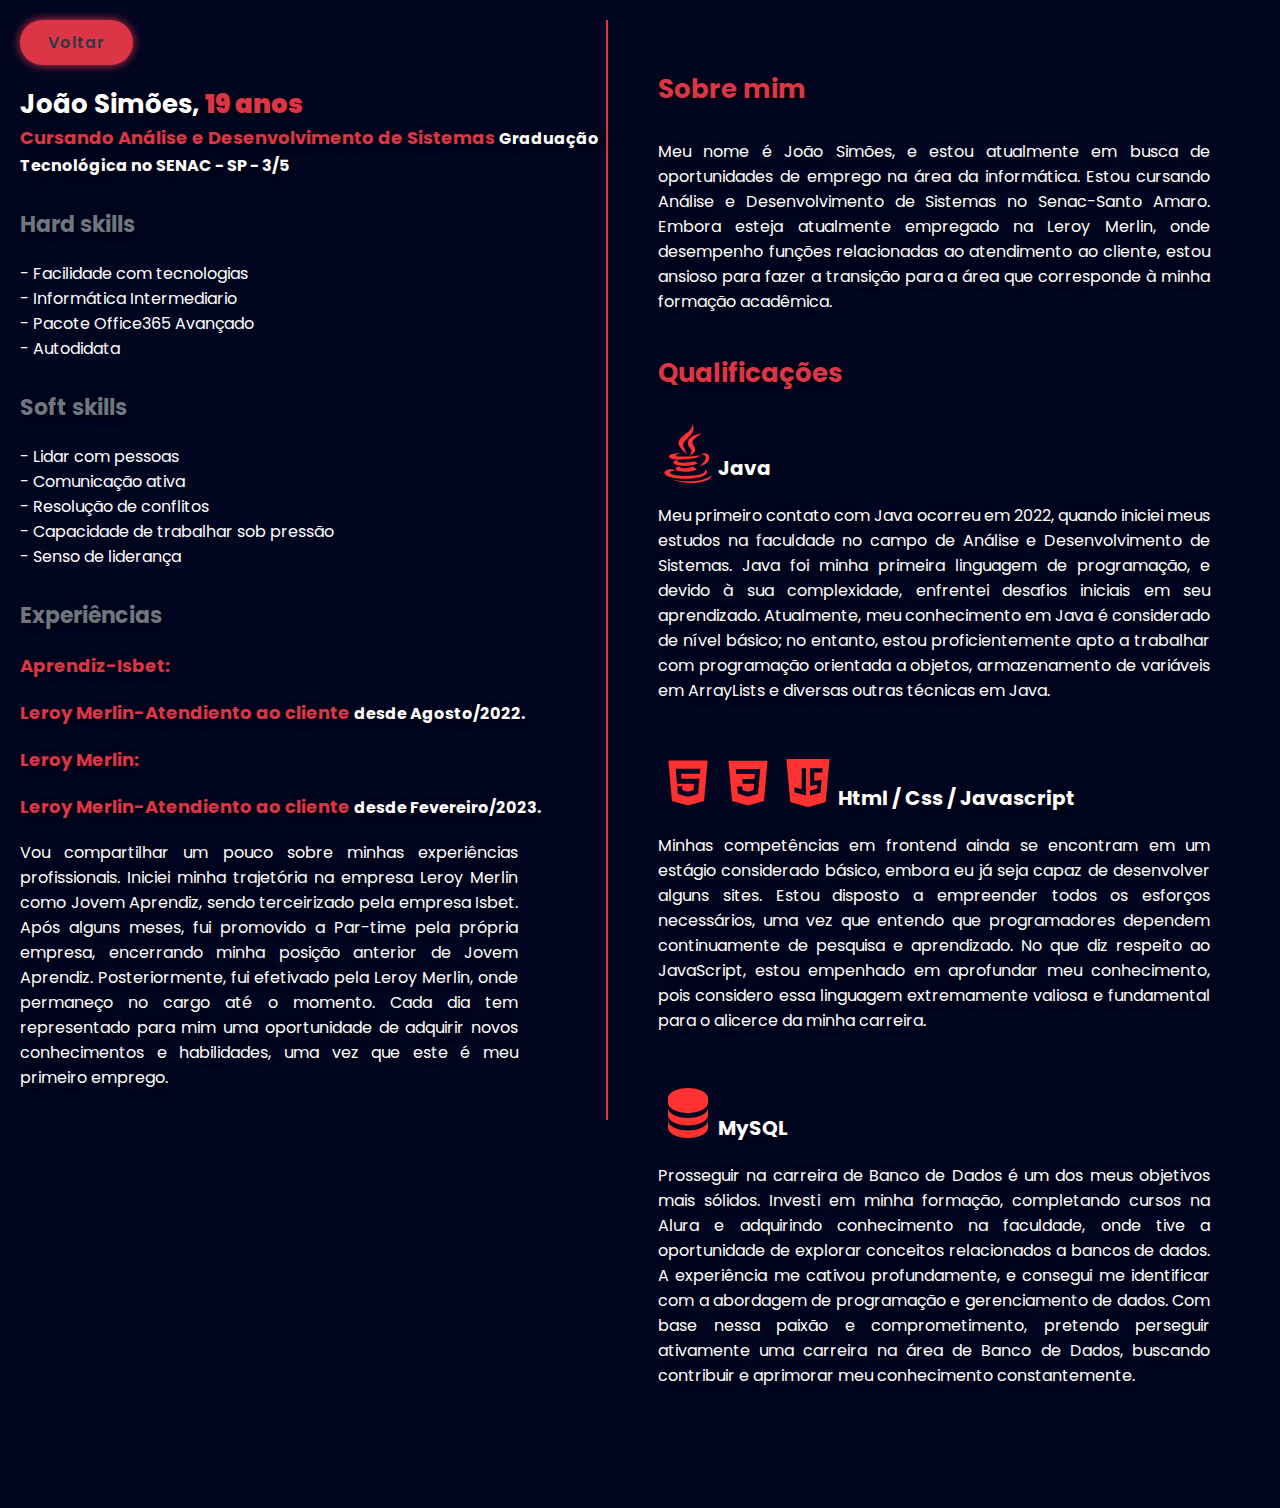
<file: Sobre.html>
<!DOCTYPE html>
<html lang="pt-br">

<head>
    <meta charset="UTF-8">
    <meta http-equiv="X-UA-Compatible" content="IE=edge">
    <meta name="description" content="Programador, Desenvolvedor FullStack, Analista de Sistemas">
    <meta name="viewport" content="width=device-width, initial-scale=1.0">
    <link href='https://unpkg.com/boxicons@2.1.4/css/boxicons.min.css' rel='stylesheet'>
    <link rel="preconnect" href="https://fonts.googleapis.com">
    <link rel="preconnect" href="https://fonts.gstatic.com" crossorigin>
    <link rel="icon" href="/assets/teste.png" type="image/png" class="favicon">
    <link rel="stylesheet" href="/sobre.css">
    <title>Sobre</title>
</head>

<body>

    <section class="informacoes">
        <a href="/index.html"><button class="btn">Voltar</button></a>
        <div>
            <h1>João Simões, <strong>19 anos</strong></h1>
            <h3>Cursando Análise e Desenvolvimento de Sistemas <span
                    style="color: #ffffff; font-size: 1.6rem;">Graduação Tecnológica no SENAC - SP - 3/5</span></h3>
        </div>
        <hr>
        <div>
            <h2>Hard skills </h2>
            <ul>
                <li>- Facilidade com tecnologias</li>
                <li>- Informática Intermediario</li>
                <li>- Pacote Office365 Avançado</li>
                <li>- Autodidata</li>

            </ul>

        </div>
        <div>
            <h2>Soft skills</h2>
            <ul>
                <li>- Lidar com pessoas</li>
                <li>- Comunicação ativa</li>
                <li>- Resolução de conflitos</li>
                <li>- Capacidade de trabalhar sob pressão</li>
                <li>- Senso de liderança</li>
            </ul>
        </div>
        <div>
            <h2>Experiências</h2>
            <h3>Aprendiz-Isbet:<span style="color: #ffffff; font-size: 1.6rem;"></span></h3>
            <h3>Leroy Merlin-Atendiento ao cliente <span style="color: #ffffff; font-size: 1.6rem;">desde
                    Agosto/2022.</span></h3>

            <h3>Leroy Merlin:<span style="color: #ffffff; font-size: 1.6rem;"></span></h3>
            <h3>Leroy Merlin-Atendiento ao cliente <span style="color: #ffffff; font-size: 1.6rem;">desde
                    Fevereiro/2023.</span></h3>
            <p style="font-size: 1.6rem; text-align: justify;">Vou compartilhar um pouco sobre minhas experiências
                profissionais. Iniciei minha trajetória na empresa Leroy Merlin como Jovem Aprendiz, sendo terceirizado
                pela empresa Isbet. Após alguns meses, fui promovido a Par-time pela própria empresa, encerrando minha
                posição anterior de Jovem Aprendiz. Posteriormente, fui efetivado pela Leroy Merlin, onde permaneço no
                cargo até o momento. Cada dia tem representado para mim uma oportunidade de adquirir novos conhecimentos
                e habilidades, uma vez que este é meu primeiro emprego.
            </p>
        </div>
    </section>

    <section class="descricao">
        <div class="desc-sobre">
            <h1>Sobre mim</h1>
            <p>Meu nome é João Simões, e estou atualmente em busca de oportunidades de emprego na
                área da informática. Estou cursando Análise e Desenvolvimento de Sistemas no Senac-Santo
                Amaro. Embora esteja atualmente empregado na Leroy Merlin, onde desempenho funções
                relacionadas ao atendimento ao cliente, estou ansioso para fazer a transição para a área que
                corresponde à minha formação acadêmica.
            </p>
        </div>
        <div class="desc-qualificacoes">
            <h1>Qualificações</h1>
            <ul>
                <li>
                    <div>
                        <img src="/assets/java-icon-sobre.svg" alt="Java">
                        <span>Java</span>
                    </div>
                    <p>
                        Meu primeiro contato com Java ocorreu em 2022, quando iniciei meus estudos na faculdade no campo
                        de Análise e Desenvolvimento de Sistemas. Java foi minha primeira linguagem de programação, e
                        devido à sua complexidade, enfrentei desafios iniciais em seu aprendizado. Atualmente, meu
                        conhecimento em Java é considerado de nível básico; no entanto, estou proficientemente apto a
                        trabalhar com programação orientada a objetos, armazenamento de variáveis em ArrayLists e
                        diversas outras técnicas em Java.
                    </p>
                </li>

                <li>
                    <div>
                        <img src="/assets/html-icon-sobre.svg" alt="HTML">
                        <img src="/assets/css-icon-sobre.svg" alt="CSS">
                        <img src="/assets/js-icon-sobre.svg" alt="JAVASCRIPT">
                        <span>Html / Css / Javascript</span>
                    </div>
                    <p>
                        Minhas competências em frontend ainda se encontram em um estágio considerado básico, embora eu
                        já seja capaz de desenvolver alguns sites. Estou disposto a empreender todos os esforços
                        necessários, uma vez que entendo que programadores dependem continuamente de pesquisa e
                        aprendizado. No que diz respeito ao JavaScript, estou empenhado em aprofundar meu conhecimento,
                        pois considero essa linguagem extremamente valiosa e fundamental para o alicerce da minha
                        carreira.
                    </p>
                </li>
                <li>
                    <div>
                        <img src="/assets/mysql-icon-sobre.svg" alt="MySQL">
                        <span>MySQL</span>
                    </div>
                    <p>
                        Prosseguir na carreira de Banco de Dados é um dos meus objetivos mais sólidos. Investi em minha
                        formação, completando cursos na Alura e adquirindo conhecimento na faculdade, onde tive a
                        oportunidade de explorar conceitos relacionados a bancos de dados. A experiência me cativou
                        profundamente, e consegui me identificar com a abordagem de programação e gerenciamento de
                        dados. Com base nessa paixão e comprometimento, pretendo perseguir ativamente uma carreira na
                        área de Banco de Dados, buscando contribuir e aprimorar meu conhecimento constantemente. </p>
                </li>

            </ul>
        </div>
    </section>
</body>

</html>
</file>
<file: sobre.css>
@charset "UTF-8";

@import url('https://fonts.googleapis.com/css2?family=Poppins:ital,wght@0,100;0,200;0,300;0,400;0,500;0,600;0,700;0,800;0,900;1,100;1,200;1,300;1,400;1,500;1,600;1,700;1,800;1,900&display=swap');

h1,h2,h3,h4,p,span,a{
    text-shadow: 0px 2px 10px #000000;
}
strong{
    color: var(--main-color);
}

hr{
    border-color:#dc3545;
}

ul{
    list-style: none !important;
}

span{
    font-size: 2rem;
    font-weight: 700;
}

*{
    margin: 0;
    padding: 0;
    box-sizing: border-box;
    border: none;
    outline: none;
    scroll-behavior: smooth;
    font-family: 'Poppins', sans-serif;
    text-decoration: none;
}

:root{
    --bg-color:#1f242d;
    --second-bg-color:#323946;
    --text-color:#fff;
    --main-color:#dc3545;
}

html{
    font-size: 62.5%;
    overflow-x: hidden;
    background-color: #323946;
    color: var(--text-color);
}

@media (max-width: 991px) {
    body{
        width: 100%;
        flex-direction: column;
        justify-content: center;
        align-items: center;
    }
    section.informacoes{
        width: 100%;
        border: none;
    }

    section.informacoes div img{
        width: 30%;
    }

    section.informacoes div p{
        width: 100% !important;
    }

    section.descricao{
        width: 100%;
        padding: 0;
    }
}

@media(max-width: 1200) {
    html{
        width: 100%;
        font-size: 55%;
    }
    span{
        font-size: 2rem;
    }
    
}

@media (max-width: 780px){
    span{
        font-size: 2rem;
    }

    section.informacoes div img{
        width: 35%;
    }
}
@media (max-width: 550px){
    html{
        font-size: 50%;
    }

   
    section.informacoes div img{
        width: 60%;
    }
    .descricao .desc-qualificacoes ul li img{
        width: 10%;
    }
    
}

body{
    width: 100%;
    margin: 0 auto;

    display: flex;
    justify-content: space-between;

    background-color: rgb(2, 6, 33) ;
    padding: 20px;

}

.btn{
    display: inline-block;
    padding: 1rem 2.8rem;
    background: var(--main-color);
    border-radius: 4rem;
    box-shadow: 0 0 1rem var(--main-color);
    font-size: 1.6rem;
    color: var(--second-bg-color);
    letter-spacing: .1rem;
    font-weight: 600;
    transition: .5s ease;
    margin-bottom: 2rem;
    cursor: pointer;
}

.btn:hover{
    box-shadow: none;
}

.informacoes{
    width: 50%;
    height: 100%;

    border-right: 2px solid var(--main-color);
}

.informacoes div{
    width: 100%;
    height: 100%;
    margin-bottom: 3rem;
}

section.informacoes div p{
    width: 85%;
}

.informacoes div h1{
    font-size: 2.6rem;
}

.informacoes div h2{
    color: #6e7681;
    font-size: 2.2rem;
    margin-bottom: 2rem;
}

.informacoes div h3{
    color: var(--main-color);
    font-size: 1.8rem;
    margin-bottom: 2rem;
}


.informacoes div img{
    width: 40%;
    border-radius: 50% !important;
   
}

.informacoes div ul{   
    list-style: none;
}

.informacoes div ul li{   
    font-size: 1.6rem;
}

.descricao{
    display: block;
    padding: 50px;
    width: 55%;
}

.descricao .desc-sobre{
    width: 100%;
    margin-bottom: 4rem;
}

.descricao .desc-qualificacoes{
    width: 100%;
    margin-bottom: 4rem;
}

.descricao div p{
    font-size: 1.6rem;
    text-align: justify;
}

.descricao div h1{
    font-size: 2.6rem;
    margin-bottom: 3rem;
    color: var(--main-color);
}

.descricao div h2{
    color: #6e7681;
    font-size: 2.2rem;
    
}

.descricao div h3{
    color: var(--main-color);
    font-size: 1.8rem;
    margin-bottom: 2rem;
}

.descricao div ul li div {
    display: flex;
    justify-content: left;
    align-items: end;

    margin-bottom: 2rem;
}

.descricao div ul li div img{
    width: 60px;
    
}

.descricao div ul li p{
    margin-bottom: 5rem;
    
}
</file>
